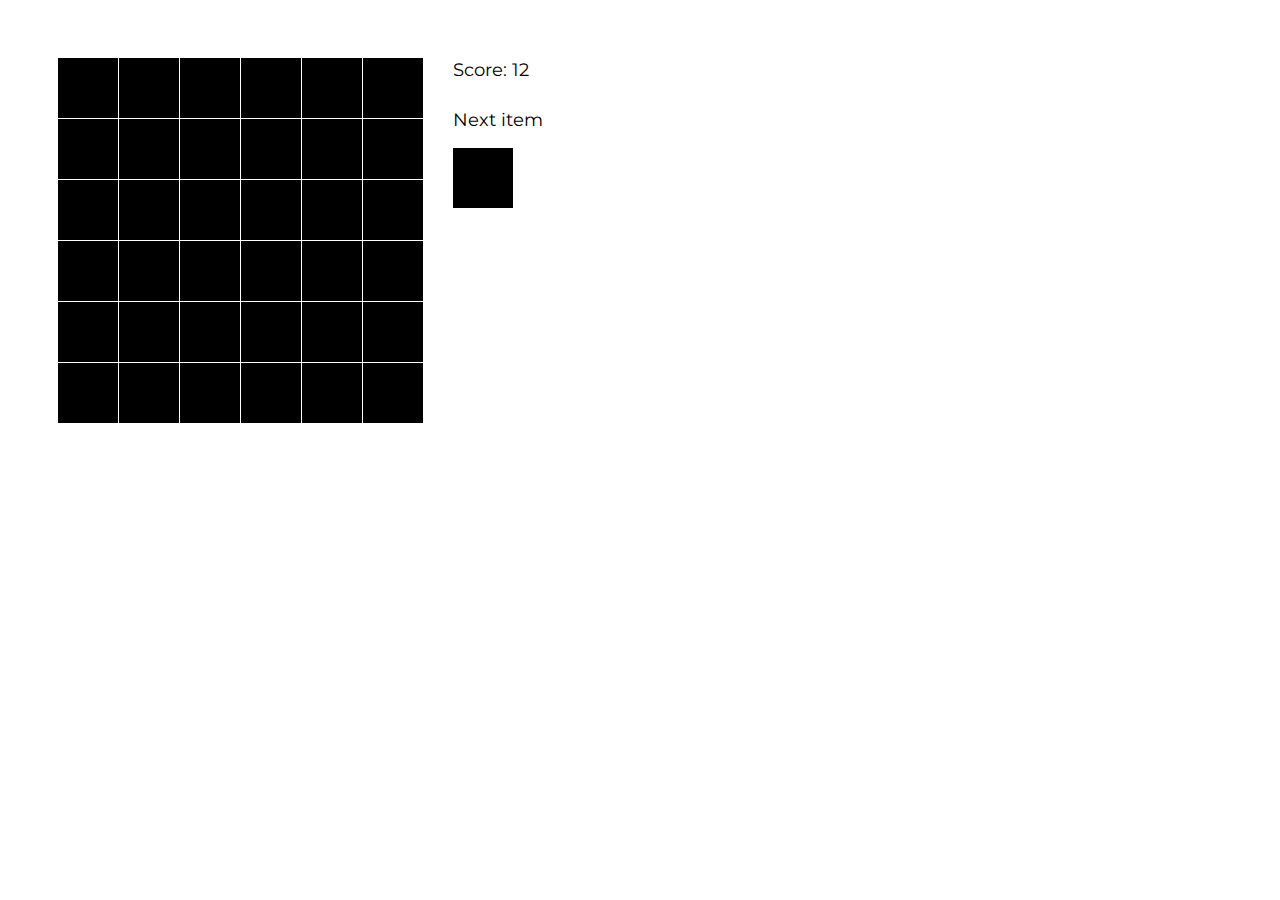
<file: index.html>
<!DOCTYPE html>
<html lang="en">
	<head>
		<title></title>
		<link href='http://fonts.googleapis.com/css?family=Montserrat' rel='stylesheet' type='text/css'>
		<link rel="stylesheet" href="css/styles.css" type="text/css" media="screen" />
		<script src="js/jquery-1.11.1.min.js"></script>
		<link rel="stylesheet" type="text/css" href="css/jquery.svg.css">
		<script type="text/javascript" src="js/jquery.svg.js/jquery.svg.js"></script>
		<script src="js/main.js"></script>
	</head>
	<body>
		<svg id="game"></svg>
		<div id="gameOver"></div>
	</body>

</html>
</file>
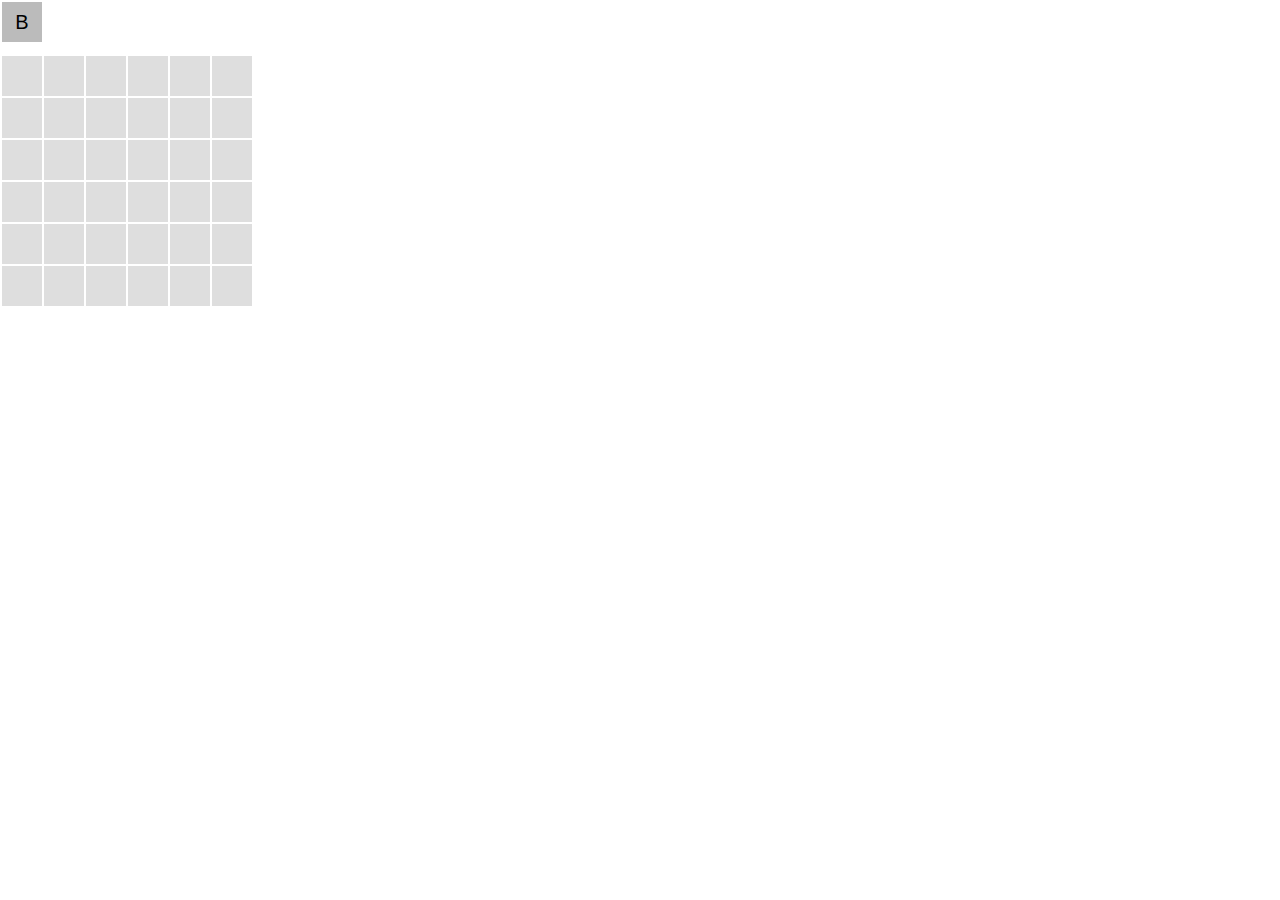
<file: Archive/index.html>
<!DOCTYPE html PUBLIC "-//W3C//DTD XHTML 1.0 Strict//EN" "http://www.w3.org/TR/xhtml1/DTD/xhtml1-strict.dtd">

<html xmlns="http://www.w3.org/1999/xhtml">
	<head>
		<script type="text/javascript" src='http://code.jquery.com/jquery-1.10.2.min.js'></script>
		<link rel="stylesheet" href="styles.css" type="text/css">
		<script type="text/javascript">
			
			$(document).ready(function(){
				object = getItem();
				$("div#menu td").html(object);
				
				$("div#board td").click(function() {
					// check neighbors
					var thisid = this.id;
					
					checkNeighbors(thisid);
					$("div#board td#" + thisid).html(object);  // print object onto cell
					// $("div#board td#" + thisid).css({'background-color': '#00FF00;'});
					$("div#board td#" + thisid).addClass(object);
					
					var xCoord = thisid.charAt(0);
					var yCoord = thisid.charAt(1);
					
					$("div#menu td").html(getItem());  // get new item
				});
				
			});
			
			function createPlot(x, y) {
				this.xCoord = x;
				this.yCoord = y;
				this.object = getItem();
			}
			
			function getItem() {
				var randomNumber = Math.round(Math.random() * 100);
				
				if (randomNumber >= 0 && randomNumber <= 70) {
					object = "G";
				} else if (randomNumber > 70 && randomNumber <= 93) {
					object = "B";
				} else if (randomNumber > 93 && randomNumber <= 98) {
					object = "T";
				} else if (randomNumber > 98 && randomNumber <= 100) {
					object = "H";
				}
				
				return object;
			}
			
			function checkNeighbors(thisis) {
				thisis = parseInt(thisis);  // convert to number
				var northNeighbor = thisis - 1;
				var eastNeighbor = thisis + 10;
				var southNeighbor = thisis + 1;
				var westNeighbor = thisis - 10;
				
				// $("div#board td#" + northNeighbor).css({'background-color': '#BFB'});
				// $("div#board td#" + eastNeighbor).css({'background-color': '#BFB'});
				// $("div#board td#" + southNeighbor).css({'background-color': '#BFB'});
				// $("div#board td#" + westNeighbor).css({'background-color': '#BFB'});
			}
			
		</script>
	</head>
	<body>
		<div id="menu">
			<table>
				<tr>
					<td></td>
				</tr>
			</table>
		</div>
		<div id="board">
			<table>
				<tr>
					<td id="11"></td>
					<td id="21"></td>
					<td id="31"></td>
					<td id="41"></td>
					<td id="51"></td>
					<td id="61"></td>
				</tr>
				<tr>
					<td id="12"></td>
					<td id="22"></td>
					<td id="32"></td>
					<td id="42"></td>
					<td id="52"></td>
					<td id="62"></td>
				</tr>
				<tr>
					<td id="13"></td>
					<td id="23"></td>
					<td id="33"></td>
					<td id="43"></td>
					<td id="53"></td>
					<td id="63"></td>
				</tr>
				<tr>
					<td id="14"></td>
					<td id="24"></td>
					<td id="34"></td>
					<td id="44"></td>
					<td id="54"></td>
					<td id="64"></td>
				</tr>
				<tr>
					<td id="15"></td>
					<td id="25"></td>
					<td id="35"></td>
					<td id="45"></td>
					<td id="55"></td>
					<td id="65"></td>
				</tr>
					<td id="16"></td>
					<td id="26"></td>
					<td id="36"></td>
					<td id="46"></td>
					<td id="56"></td>
					<td id="66"></td>
				</tr>
			</table>
		</div>
		<div id="board2">
			<table>
			</table>
		</div>
	</body>
</html>
</file>
<file: css/styles.css>
svg text, #gameOver  {
	font-family: 'Montserrat', sans-serif;
	font-size: 18px;
}

#gameOver {
	margin-left: 50px;
}

/*svg rect{ fill: #F2F2F2; }*/

/*svg rect.grass{ fill: rgb(107, 201, 34); }
svg rect.bush{ fill: rgb(39, 88, 19); }
svg rect.tree{ fill: rgb(172, 105, 20); }
svg rect.hut{ fill: rgb(228, 185, 131); }
svg rect.house{ fill: rgb(255, 133, 0); }
svg rect.bighouse{ fill: rgb(255, 67, 0); }
svg rect.castle{ fill: rgb(175, 0, 0); }*/

/*svg rect.grass { fill: url(img.jpg) 0 0; }
svg rect.bush { fill: url(img.jpg) 0 0; }
svg rect.tree { fill: url(img.jpg) 0 0; }
svg rect.hut { fill: url(img.jpg) 0 0; }
svg rect.house { fill: url(img.jpg) 0 0; }
svg rect.bighouse { fill: url(img.jpg) 0 0; }
svg rect.castle { fill: url(img.jpg) 0 0; }*/
</file>
<file: Archive/styles.css>
* {
	border: 0 none;
	outline: 0;
	padding: 0;
	margin: 0;
	font: 14px "Lucida Grande", Helvetica, Arial, sans-serif;
}

div#menu {
	margin-bottom: 10px;
}

div#menu td {
	background-color: #BBB;
}

tr {
	margin: 0;
	padding: 0;
}

td {
	text-align: center;
	font-size: 20px;
	background-color: #dedede;
	width: 40px;
	height: 40px;
}

.G { background-color: #CCFF33; }

.B { background-color: #44DD44; }

.T { background-color: #119911; }

.H { background-color: #885500; }
</file>
